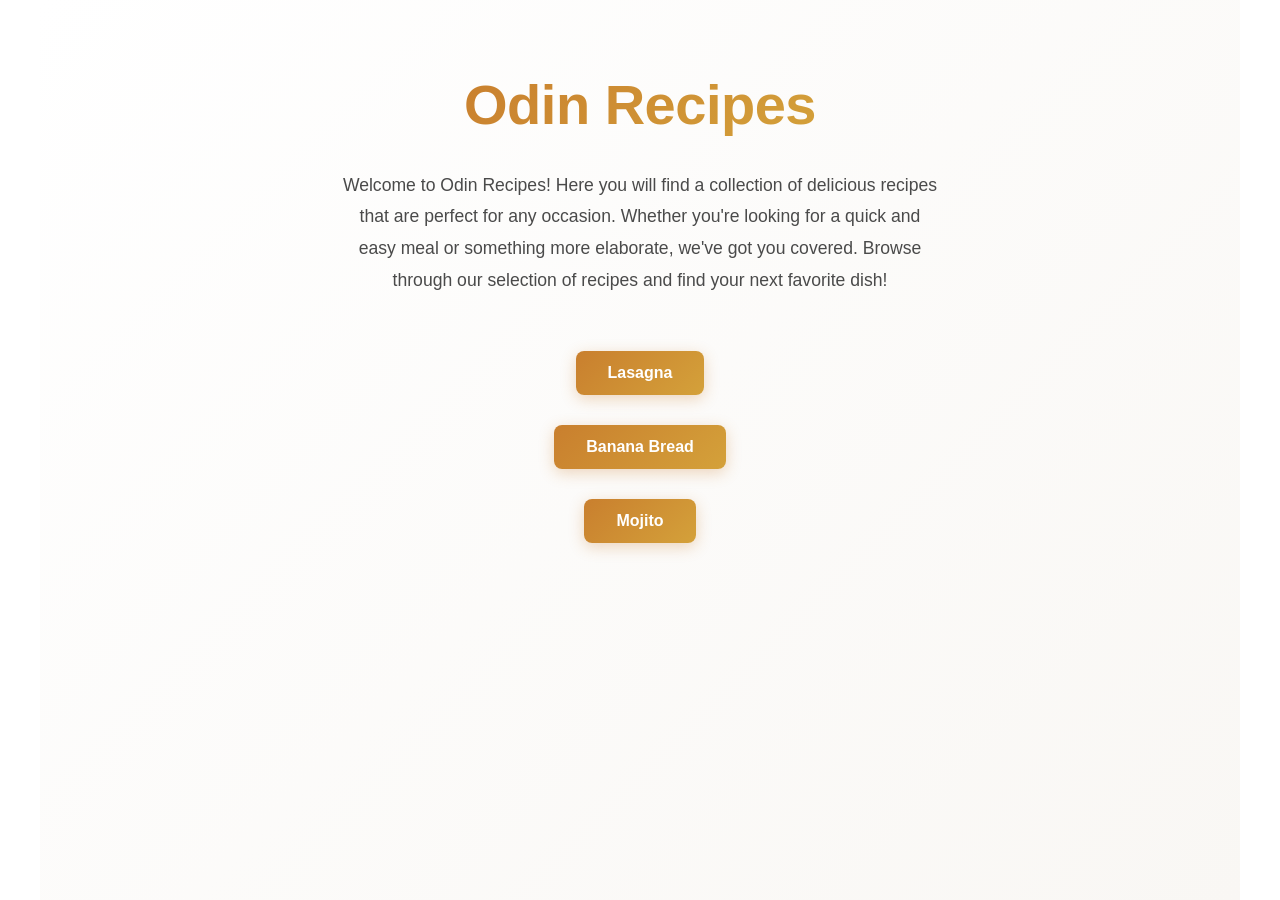
<file: index.html>
<!DOCTYPE html>
<html lang="en">
<head>
  <meta charset="UTF-8">
  <meta name="viewport" content="width=device-width, initial-scale=1.0">
  <link rel="stylesheet" href="styles.css">
  <title>Odin Recipes</title>
</head>
<body>
<div class="main">
   <h1 class="header">Odin Recipes</h1>
    <p class="description">Welcome to Odin Recipes! Here you will find a collection of delicious recipes that are perfect for any occasion. Whether you're looking for a quick and easy meal or something more elaborate, we've got you covered. Browse through our selection of recipes and find your next favorite dish!</p>
  <button><a href="./recipes/lasagna.html">Lasagna</a></button>
  <button><a href="./recipes/banana bread.html">Banana Bread</a></button>
  <button><a href="./recipes/mojito.html">Mojito</a></button>

</div>
 
</body>
</html
</file>
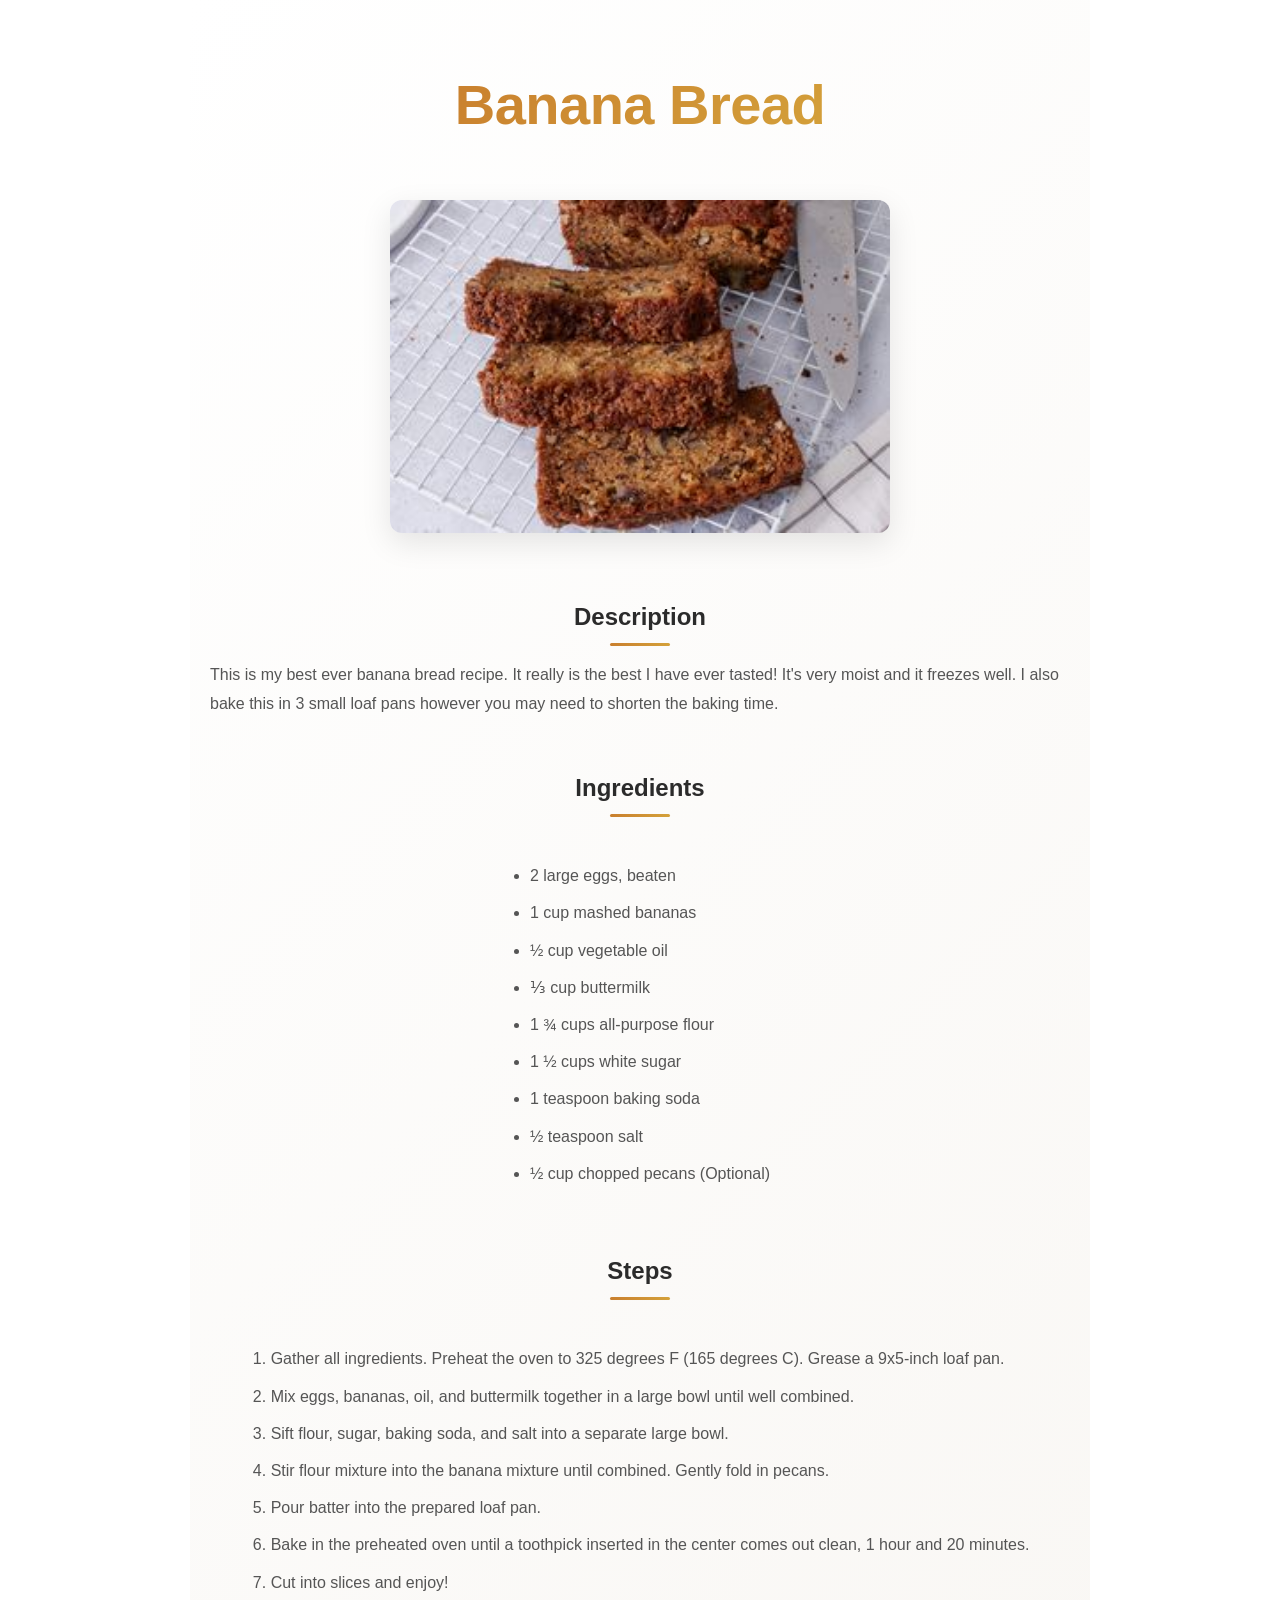
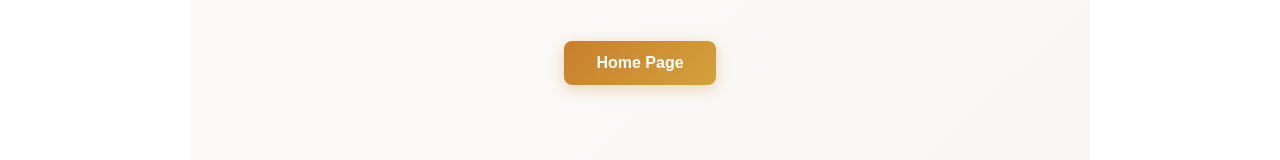
<file: recipes/banana bread.html>
<!DOCTYPE html>
<html lang="en">
<head>
    <meta charset="UTF-8">
    <meta name="viewport" content="width=device-width, initial-scale=1.0">
    <title>Banana Bread</title>
    <link rel="stylesheet" href="../styles.css">
</head>
<body>
 <div class="pages">
       <h1 class="header">Banana Bread</h1>
    <img src="../Banana bread.jpg" alt="banana bread">
    <h3>Description</h3>
    <p>This is my best ever banana bread recipe. It really is the best I have ever tasted! It's very moist and it freezes well.
         I also bake this in 3 small loaf pans however you may need to shorten the baking time.</p>

    <h3>Ingredients</h3>
    <ul>
        
<li>2 large eggs, beaten</li>

<li>1 cup mashed bananas</li>

<li>½ cup vegetable oil</li>

<li>⅓ cup buttermilk</li>

<li>1 ¾ cups all-purpose flour</li>

<li>1 ½ cups white sugar</li>

<li>1 teaspoon baking soda</li>

<li>½ teaspoon salt</li>

<li>½ cup chopped pecans (Optional)</li>

    </ul>

    <h3>Steps</h3>
    <ol>
        <li> Gather all ingredients. Preheat the oven to 325 degrees F (165 degrees C). Grease a 9x5-inch loaf pan.</li>
        <li>Mix eggs, bananas, oil, and buttermilk together in a large bowl until well combined. </li>
        <li>Sift flour, sugar, baking soda, and salt into a separate large bowl. </li>
        <li>Stir flour mixture into the banana mixture until combined. Gently fold in pecans.</li>
        <li>Pour batter into the prepared loaf pan. </li>
        <li>Bake in the preheated oven until a toothpick inserted in the center comes out clean, 1 hour and 20 minutes. </li>
        <li>Cut into slices and enjoy!</li>
    </ol>

    <button class="button"><a href="/index.html">Home Page</a></button>

 </div>
</body>
</html>
</file>
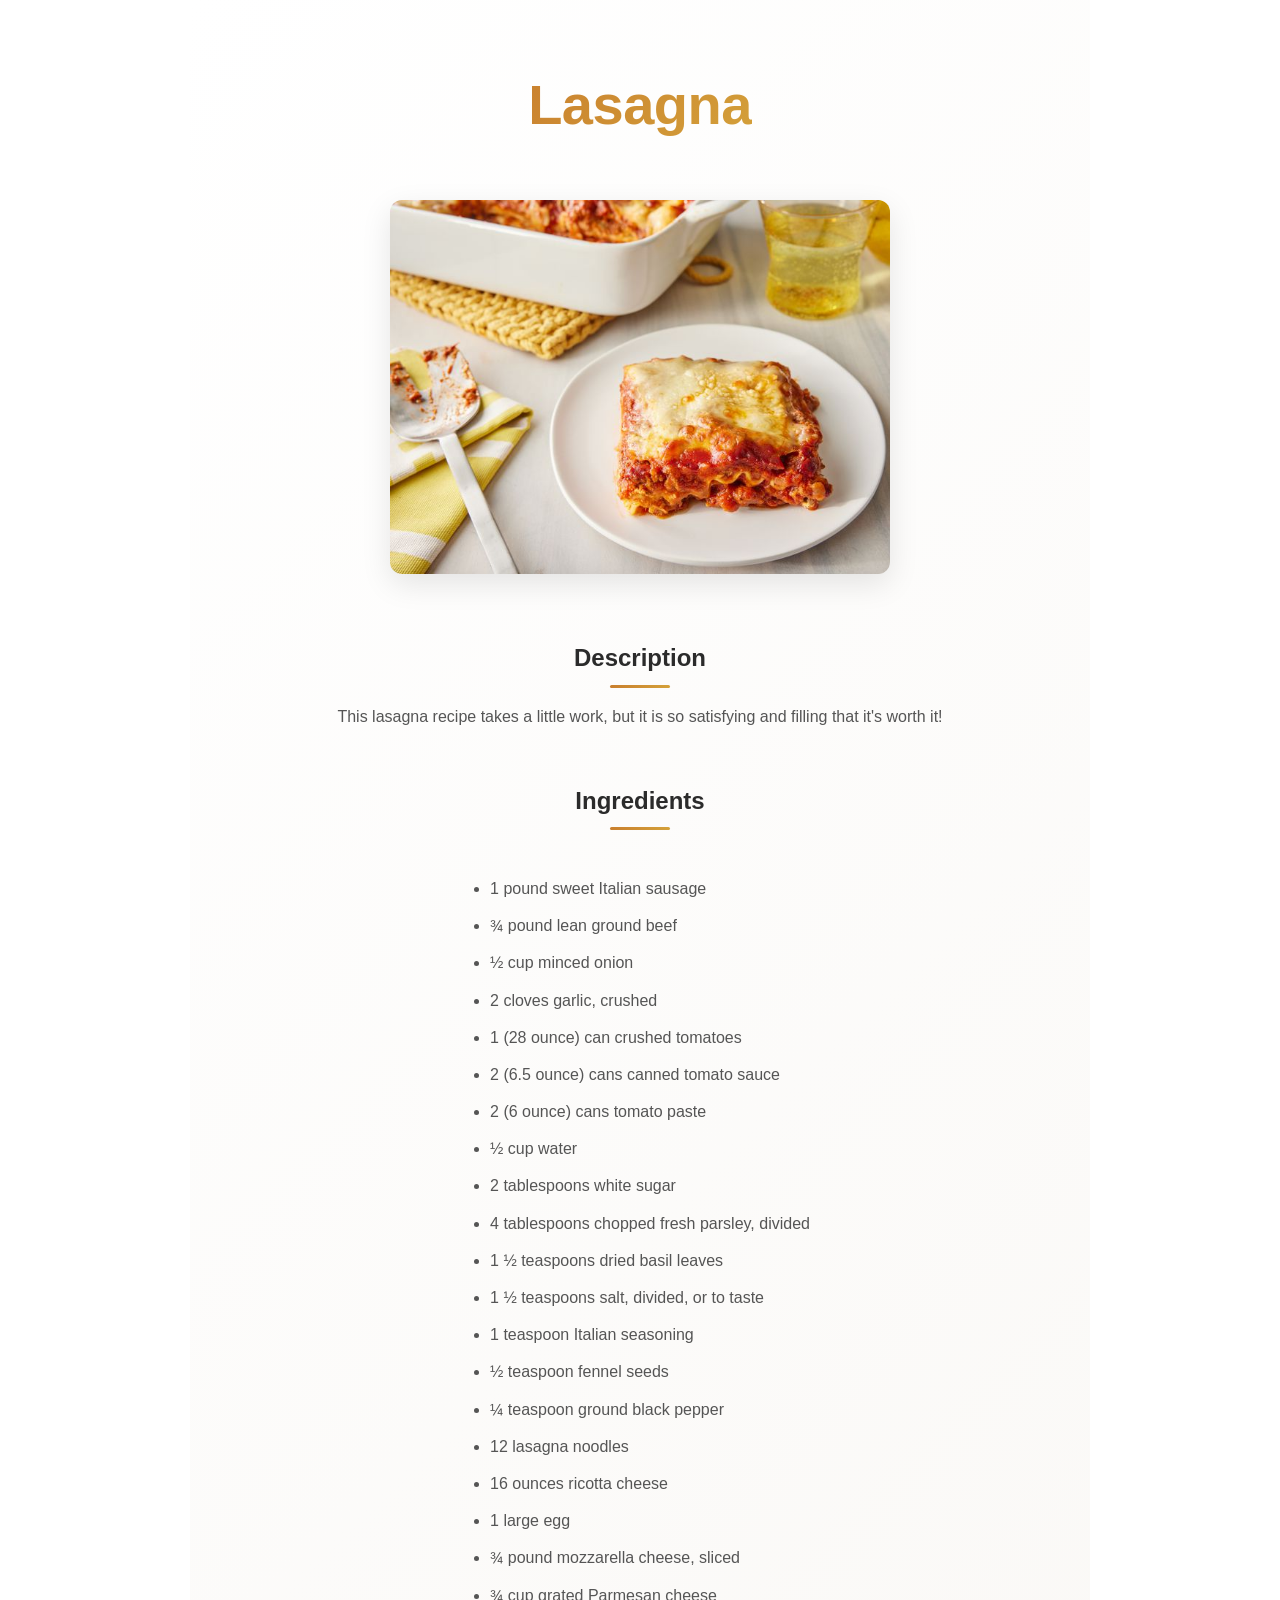
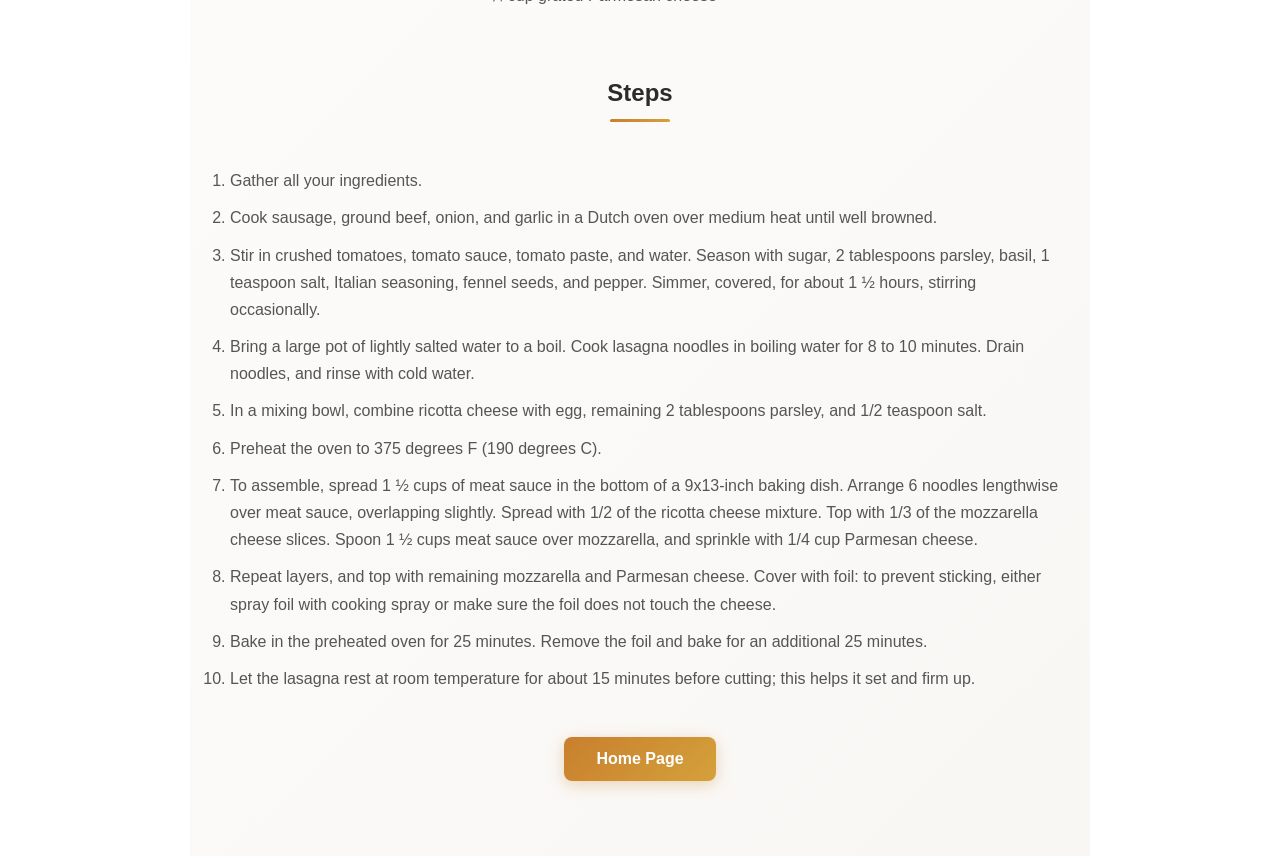
<file: recipes/lasagna.html>
<!DOCTYPE html>
<html lang="en">
<head>
    <meta charset="UTF-8">
    <meta name="viewport" content="width=device-width, initial-scale=1.0">
    <title>Lasagna </title>
    <link rel="stylesheet" href="../styles.css">
</head>
<body>
   <div class="pages">
     <h1 class="header ">Lasagna</h1>
    <img src="../Lasagna.jpg" alt="Lasagna">
    
    <h3 >Description</h3>
    <p>This lasagna recipe takes a little work, but it is so satisfying and filling that it's worth it!</p>
    <h3>Ingredients</h3>
    <ul>
        

    <li>1 pound sweet Italian sausage</li>

    <li>¾ pound lean ground beef</li>

    <li>½ cup minced onion</li>

    <li>2 cloves garlic, crushed</li>

    <li>1 (28 ounce) can crushed tomatoes</li>

    <li>2 (6.5 ounce) cans canned tomato sauce</li>

    <li>2 (6 ounce) cans tomato paste</li>

    <li>½ cup water</li>

    <li>2 tablespoons white sugar</li>

    <li>4 tablespoons chopped fresh parsley, divided</li>

    <li>1 ½ teaspoons dried basil leaves</li>

    <li>1 ½ teaspoons salt, divided, or to taste</li>

    <li>1 teaspoon Italian seasoning</li>

    <li>½ teaspoon fennel seeds</li>

    <li>¼ teaspoon ground black pepper</li>

    <li>12 lasagna noodles</li>

    <li>16 ounces ricotta cheese</li>

    <li>1 large egg</li>

    <li>¾ pound mozzarella cheese, sliced</li>

    <li>¾ cup grated Parmesan cheese</li>

    </ul>

    <h3>Steps</h3>
    <ol>
        <li>Gather all your ingredients.</li>
        <li>Cook sausage, ground beef, onion, and garlic in a Dutch oven over medium heat until well browned. </li>
        <li>Stir in crushed tomatoes, tomato sauce, tomato paste, and water. Season with sugar, 2 tablespoons parsley, basil, 1 teaspoon salt, Italian seasoning, fennel seeds, and pepper. Simmer, covered, for about 1 ½ hours, stirring occasionally.</li>
        <li>Bring a large pot of lightly salted water to a boil. Cook lasagna noodles in boiling water for 8 to 10 minutes. Drain noodles, and rinse with cold water. </li>
        <li>In a mixing bowl, combine ricotta cheese with egg, remaining 2 tablespoons parsley, and 1/2 teaspoon salt. </li>
        <li>Preheat the oven to 375 degrees F (190 degrees C).</li>
        <li>To assemble, spread 1 ½ cups of meat sauce in the bottom of a 9x13-inch baking dish. Arrange 6 noodles lengthwise over meat sauce, overlapping slightly. Spread with 1/2 of the ricotta cheese mixture. Top with 1/3 of the mozzarella cheese slices. Spoon 1 ½ cups meat sauce over mozzarella, and sprinkle with 1/4 cup Parmesan cheese. </li>
        <li>Repeat layers, and top with remaining mozzarella and Parmesan cheese. Cover with foil: to prevent sticking, either spray foil with cooking spray or make sure the foil does not touch the cheese. </li>
        <li> Bake in the preheated oven for 25 minutes. Remove the foil and bake for an additional 25 minutes. </li>
        <li>Let the lasagna rest at room temperature for about 15 minutes before cutting; this helps it set and firm up. </li>
    </ol>

    <button class="button"><a href="/index.html">Home Page</a></button>
   </div>
</body>
</html>
</file>
<file: styles.css>
* {
    margin: 0;
    padding: 0;
    box-sizing: border-box;
}

body {
    font-family: -apple-system, BlinkMacSystemFont, 'Segoe UI', 'Roboto', 'Oxygen', 'Ubuntu', 'Cantarell', sans-serif;
    color: #1a1a1a;
    line-height: 1.6;
}

.main{
    background: linear-gradient(135deg, #ffffff 0%, #f9f7f4 100%);
    display: flex;
    flex-direction: column;
    align-items: center;
    padding: 60px 20px;
    text-align: center;
    margin: 0px;
    min-height: 100vh;
    max-width: 1200px;
    margin: 0 auto;
}

.pages{
    background: linear-gradient(135deg, #ffffff 0%, #f9f7f4 100%);
    display: flex;
    flex-direction: column;
    align-items: center;
    padding: 60px 20px;
    font-family: -apple-system, BlinkMacSystemFont, 'Segoe UI', 'Roboto', 'Oxygen', 'Ubuntu', 'Cantarell', sans-serif;
    margin: 0px;
    min-height: 100vh;
    max-width: 900px;
    margin: 0 auto;
}

.header{
    font-size: 3.5rem;
    font-weight: 700;
    margin-bottom: 20px;
    background: linear-gradient(135deg, #c97f2e 0%, #d4a13a 100%);
    -webkit-background-clip: text;
    -webkit-text-fill-color: transparent;
    background-clip: text;
    letter-spacing: -0.5px;
}

.description {
    font-size: 1.1rem;
    color: #4a4a4a;
    margin-bottom: 40px;
    max-width: 600px;
    line-height: 1.8;
}

h3 {
    font-size: 1.5rem;
    margin-top: 35px;
    margin-bottom: 15px;
    color: #2b2b2b;
    font-weight: 600;
    position: relative;
    padding-bottom: 10px;
}

h3::after {
    content: '';
    position: absolute;
    bottom: 0;
    left: 50%;
    transform: translateX(-50%);
    width: 60px;
    height: 3px;
    background: linear-gradient(90deg, #c97f2e 0%, #d4a13a 100%);
    border-radius: 2px;
}

p {
    font-size: 1rem;
    color: #555;
    line-height: 1.8;
    margin-bottom: 15px;
}

ul, ol {
    margin: 20px 0;
    padding-left: 20px;
    text-align: left;
    display: inline-block;
}

li {
    margin: 10px 0;
    color: #555;
    font-size: 1rem;
    line-height: 1.7;
}

img {
    max-width: 100%;
    width: 100%;
    max-width: 500px;
    height: auto;
    margin: 30px 0;
    border-radius: 12px;
    box-shadow: 0 10px 30px rgba(0, 0, 0, 0.1);
    transition: transform 0.3s ease, box-shadow 0.3s ease;
}

img:hover {
    transform: translateY(-5px);
    box-shadow: 0 15px 40px rgba(0, 0, 0, 0.15);
}

button {
    background: linear-gradient(135deg, #c97f2e 0%, #d4a13a 100%);
    color: #ffffff;
    border: none;
    padding: 13px 32px;
    margin: 15px 10px;
    cursor: pointer;
    font-size: 1rem;
    font-weight: 600;
    border-radius: 8px;
    text-decoration: none;
    display: inline-block;
    transition: all 0.3s ease;
    box-shadow: 0 4px 15px rgba(201, 127, 46, 0.3);
}

button:hover {
    transform: translateY(-3px);
    box-shadow: 0 8px 25px rgba(201, 127, 46, 0.4);
    background: linear-gradient(135deg, #b86d1f 0%, #c97f2e 100%);
}

button:active {
    transform: translateY(-1px);
}

a {
    color: inherit;
    text-decoration: none;
}
</file>
